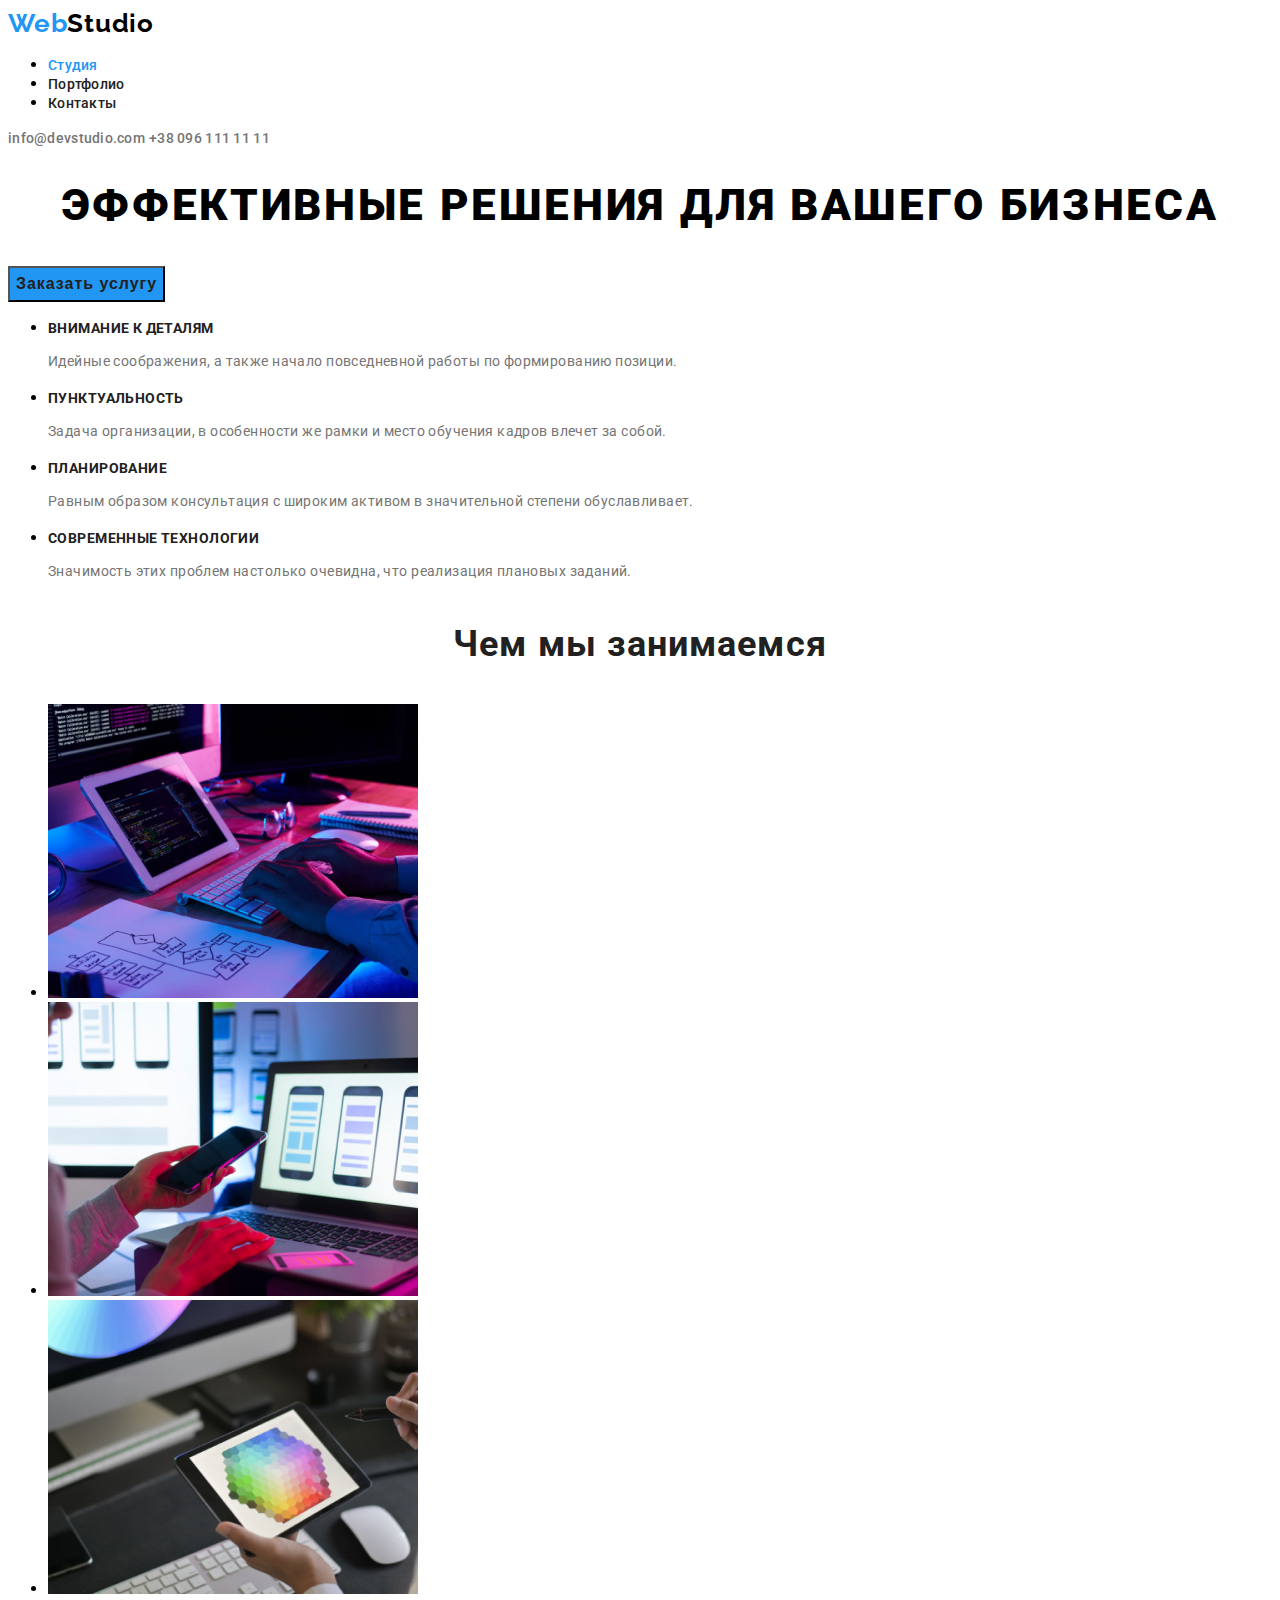
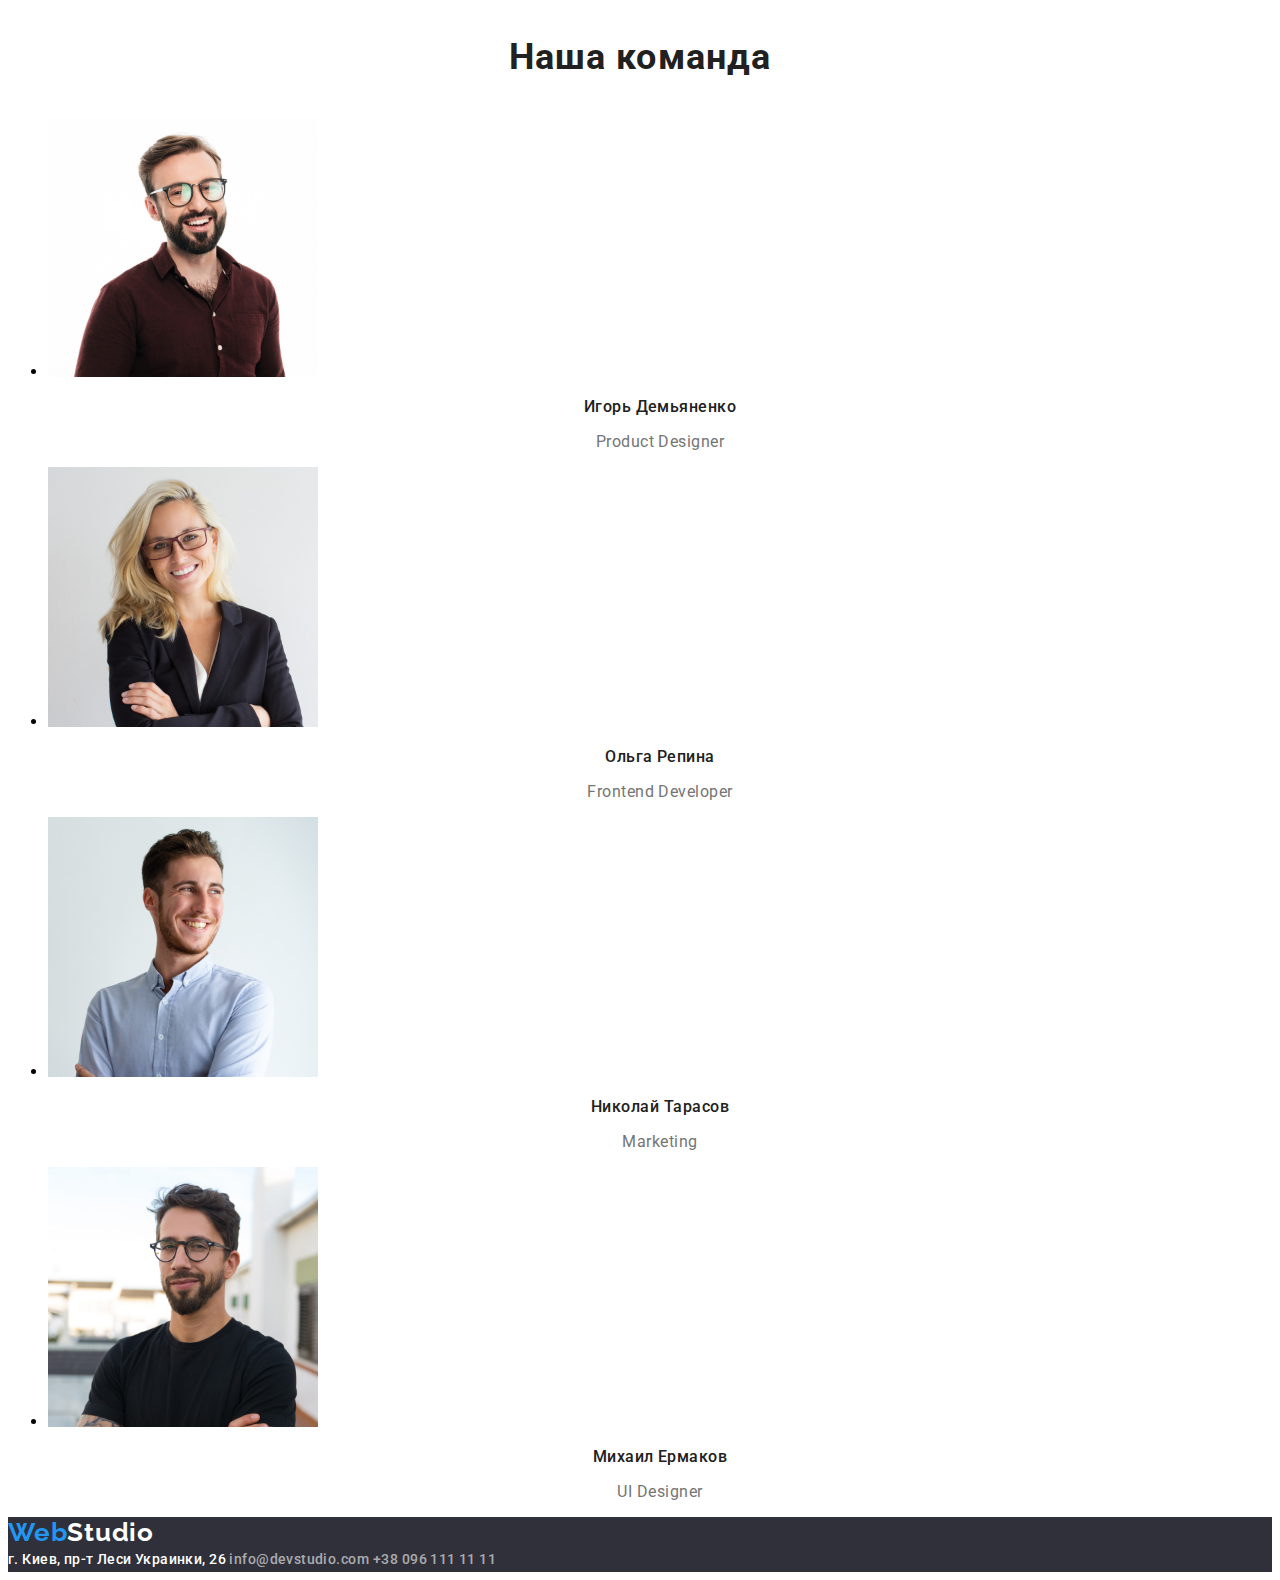
<file: index.html>
<!DOCTYPE html>
<html lang="ru">
  <!-- HEAD -->
  <head>
    <meta charset="UTF-8" />
    <meta name="viewport" content="width=device-width, initial-scale=1.0" />
    <title>WebStudio</title>
    <link rel="preconnect" href="https://fonts.gstatic.com" />
    <link
      href="https://fonts.googleapis.com/css2?family=Raleway:wght@700&family=Roboto:wght@400;500;700;900&display=swap"
      rel="stylesheet"
    />
    <link rel="stylesheet" href="css/style.css" />
  </head>
  <!-- BODY -->
  <body>
    <!-- Шапка -->
    <header class="header">
      <nav class="nav">
        <!-- Логотип -->
        <a href="index.html" class="logo-dark">
          <span class="logo-accent">Web</span>Studio</a
        >
        <ul class="nav-list">
          <li class="nav-list-item">
            <a class="nav-list-link current-nav" href="index.html">Студия</a>
          </li>
          <li class="nav-list-item">
            <a class="nav-list-link" href="./portfolio/portfolio.html"
              >Портфолио</a
            >
          </li>
          <li class="nav-list-item">
            <a class="nav-list-link" href="#">Контакты</a>
          </li>
        </ul>
      </nav>
      <address class="header-contact">
        <a class="header-contact-mail" href="mailto:info@devstudio.com"
          >info@devstudio.com</a
        >
        <a class="header-contact-tel" href="tel:+380961111111"
          >+38 096 111 11 11</a
        >
      </address>
    </header>
    <!-- Мейн -->
    <main class="main">
      <!-- Герой -->
      <section class="hero">
        <h1 class="main-heading">Эффективные решения для вашего бизнеса</h1>
        <button class="hero-btn" type="button">Заказать услугу</button>
      </section>
      <!-- Особенности -->
      <section class="feature">
        <!-- Скрытый заголовок -->
        <h2 class="visually-hidden">Особенности</h2>
        <ul class="feature-list">
          <li class="feature-item">
            <h3 class="feature-name">Внимание к деталям</h3>
            <p class="feature-text">
              Идейные соображения, а также начало повседневной работы по
              формированию позиции.
            </p>
          </li>
          <li class="feature-item">
            <h3 class="feature-name">Пунктуальность</h3>
            <p class="feature-text">
              Задача организации, в особенности же рамки и место обучения кадров
              влечет за собой.
            </p>
          </li>
          <li class="feature-item">
            <h3 class="feature-name">Планирование</h3>
            <p class="feature-text">
              Равным образом консультация с широким активом в значительной
              степени обуславливает.
            </p>
          </li>
          <li class="feature-item">
            <h3 class="feature-name">Современные технологии</h3>
            <p class="feature-text">
              Значимость этих проблем настолько очевидна, что реализация
              плановых заданий.
            </p>
          </li>
        </ul>
      </section>
      <!-- Чем мы занимаемся -->
      <section class="about">
        <h2 class="about-title">Чем мы занимаемся</h2>
        <ul class="about-list">
          <li class="about-item">
            <img
              class="about-img"
              src="./images/what-we-do/img.jpg"
              alt="Пишем код"
              width="370"
              height="294"
            />
          </li>
          <li class="about-item">
            <img
              class="about-img"
              src="./images/what-we-do/img-1.jpg"
              alt="Проверяем как работает на смартфоне "
              width="370"
              height="294"
            />
          </li>
          <li class="about-item">
            <img
              class="about-img"
              src="./images/what-we-do/img-2.jpg"
              alt="Ресуем на планшате"
              width="370"
              height="294"
            />
          </li>
        </ul>
      </section>
      <!-- Наша команда -->
      <section class="team">
        <h2 class="team-title">Наша команда</h2>
        <ul class="teal-list">
          <li class="team-item">
            <img
              class="team-img"
              src="./images/our-team/img.jpg"
              alt="Игорь Демьяненко"
              width="270"
              height="260"
            />
            <h3 class="team-person">Игорь Демьяненко</h3>
            <p class="team-person-job" lang="en">Product Designer</p>
          </li>
          <li class="team-item">
            <img
              class="team-img"
              src="./images/our-team/img-1.jpg"
              alt="Ольга Репина"
              width="270"
              height="260"
            />
            <h3 class="team-person">Ольга Репина</h3>
            <p class="team-person-job" lang="en">Frontend Developer</p>
          </li>
          <li class="team-item">
            <img
              class="team-img"
              src="./images/our-team/img-2.jpg"
              alt="Николай Тарасов"
              width="270"
              height="260"
            />
            <h3 class="team-person">Николай Тарасов</h3>
            <p class="team-person-job" lang="en">Marketing</p>
          </li>
          <li class="team-item">
            <img
              class="team-img"
              src="./images/our-team/img-3.jpg"
              alt="Михаил Ермаков"
              width="270"
              height="260"
            />
            <h3 class="team-person">Михаил Ермаков</h3>
            <p class="team-person-job" lang="en">UI Designer</p>
          </li>
        </ul>
      </section>
    </main>
    <!-- Подвал -->
    <footer class="footer">
      <!-- Логотип -->
      <a href="index.html" class="logo-light">
        <span class="logo-accent">Web</span>Studio</a
      >
      <!-- Контакты -->
      <address class="footer-contact">
        <div>
          <a
            class="footer-contact-address"
            href="https://goo.gl/maps/ALUFqavCYico1sUj7"
          >
            г. Киев, пр-т Леси Украинки, 26
          </a>
          <a class="footer-contact-mail" href="mailto:info@devstudio.com"
            >info@devstudio.com</a
          >
          <a class="footer-contact-tel" href="tel:+380961111111"
            >+38 096 111 11 11</a
          >
        </div>
      </address>
    </footer>
  </body>
</html>
</file>
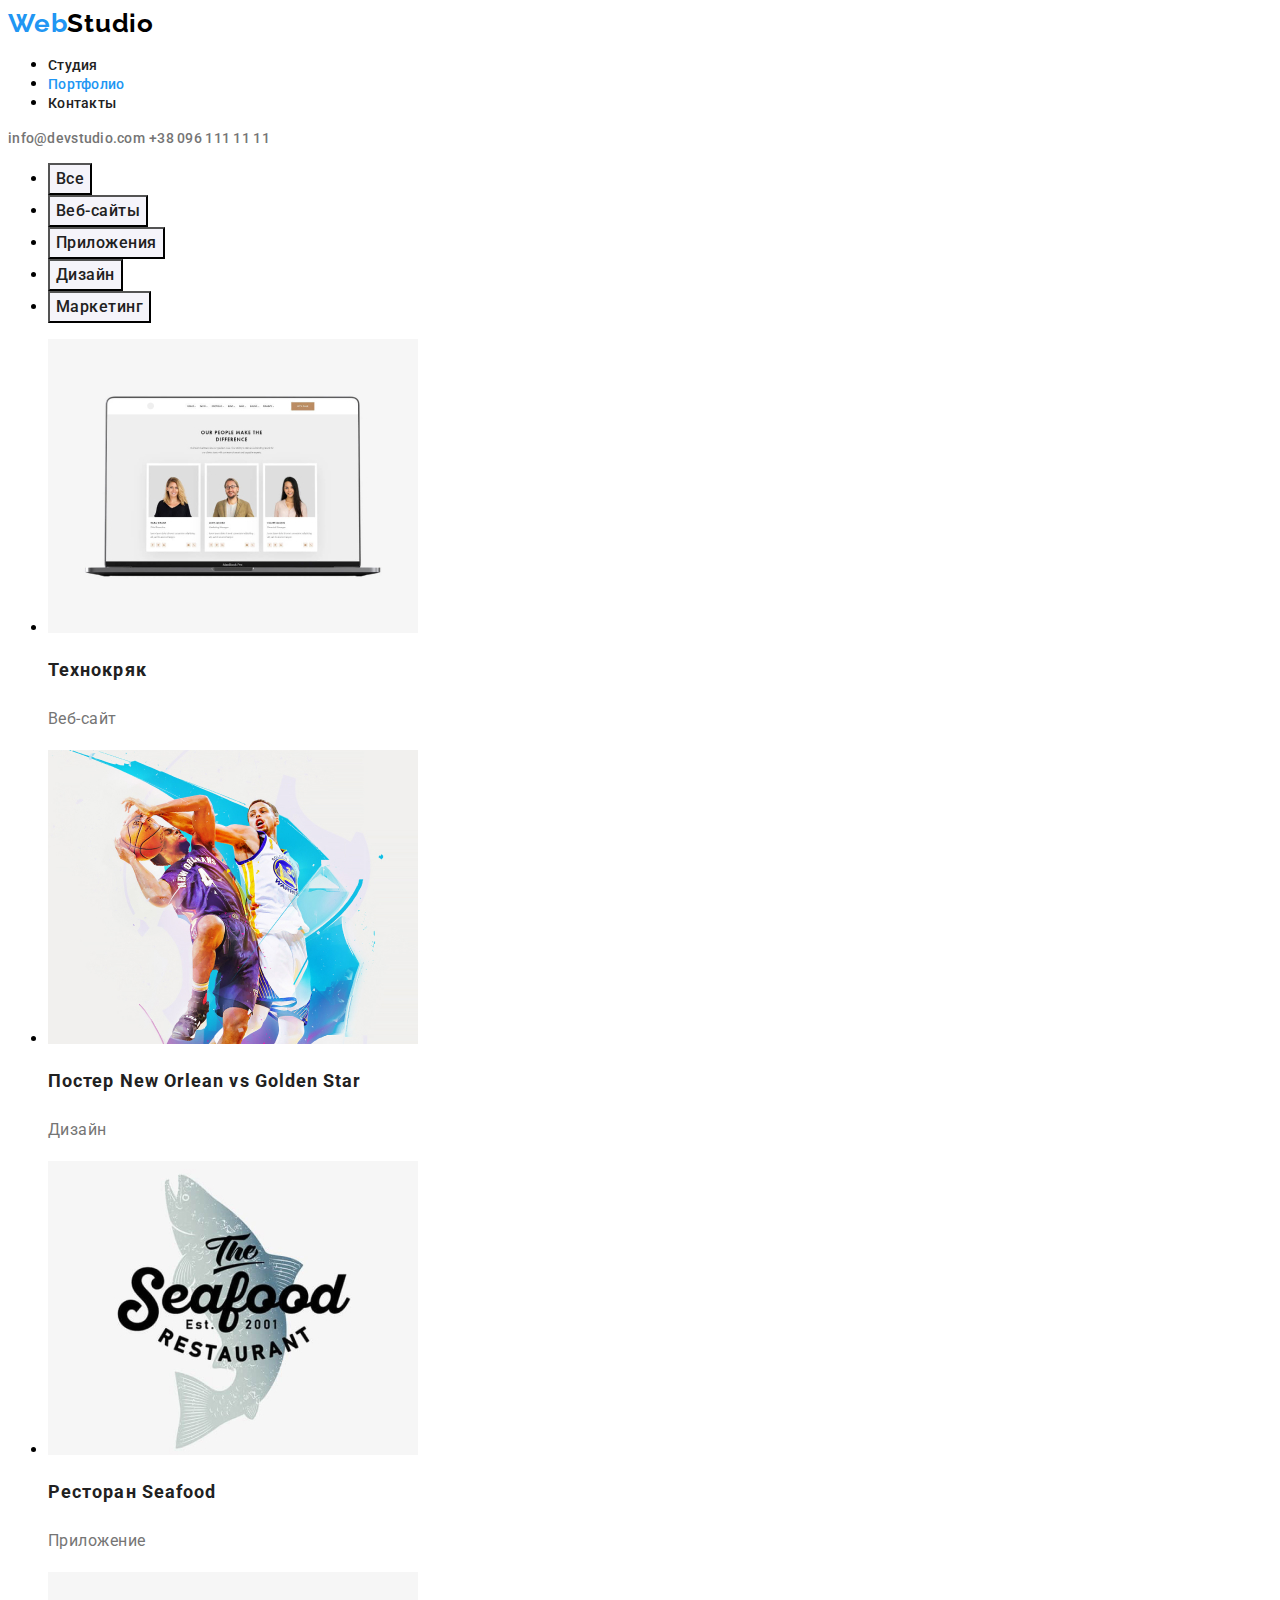
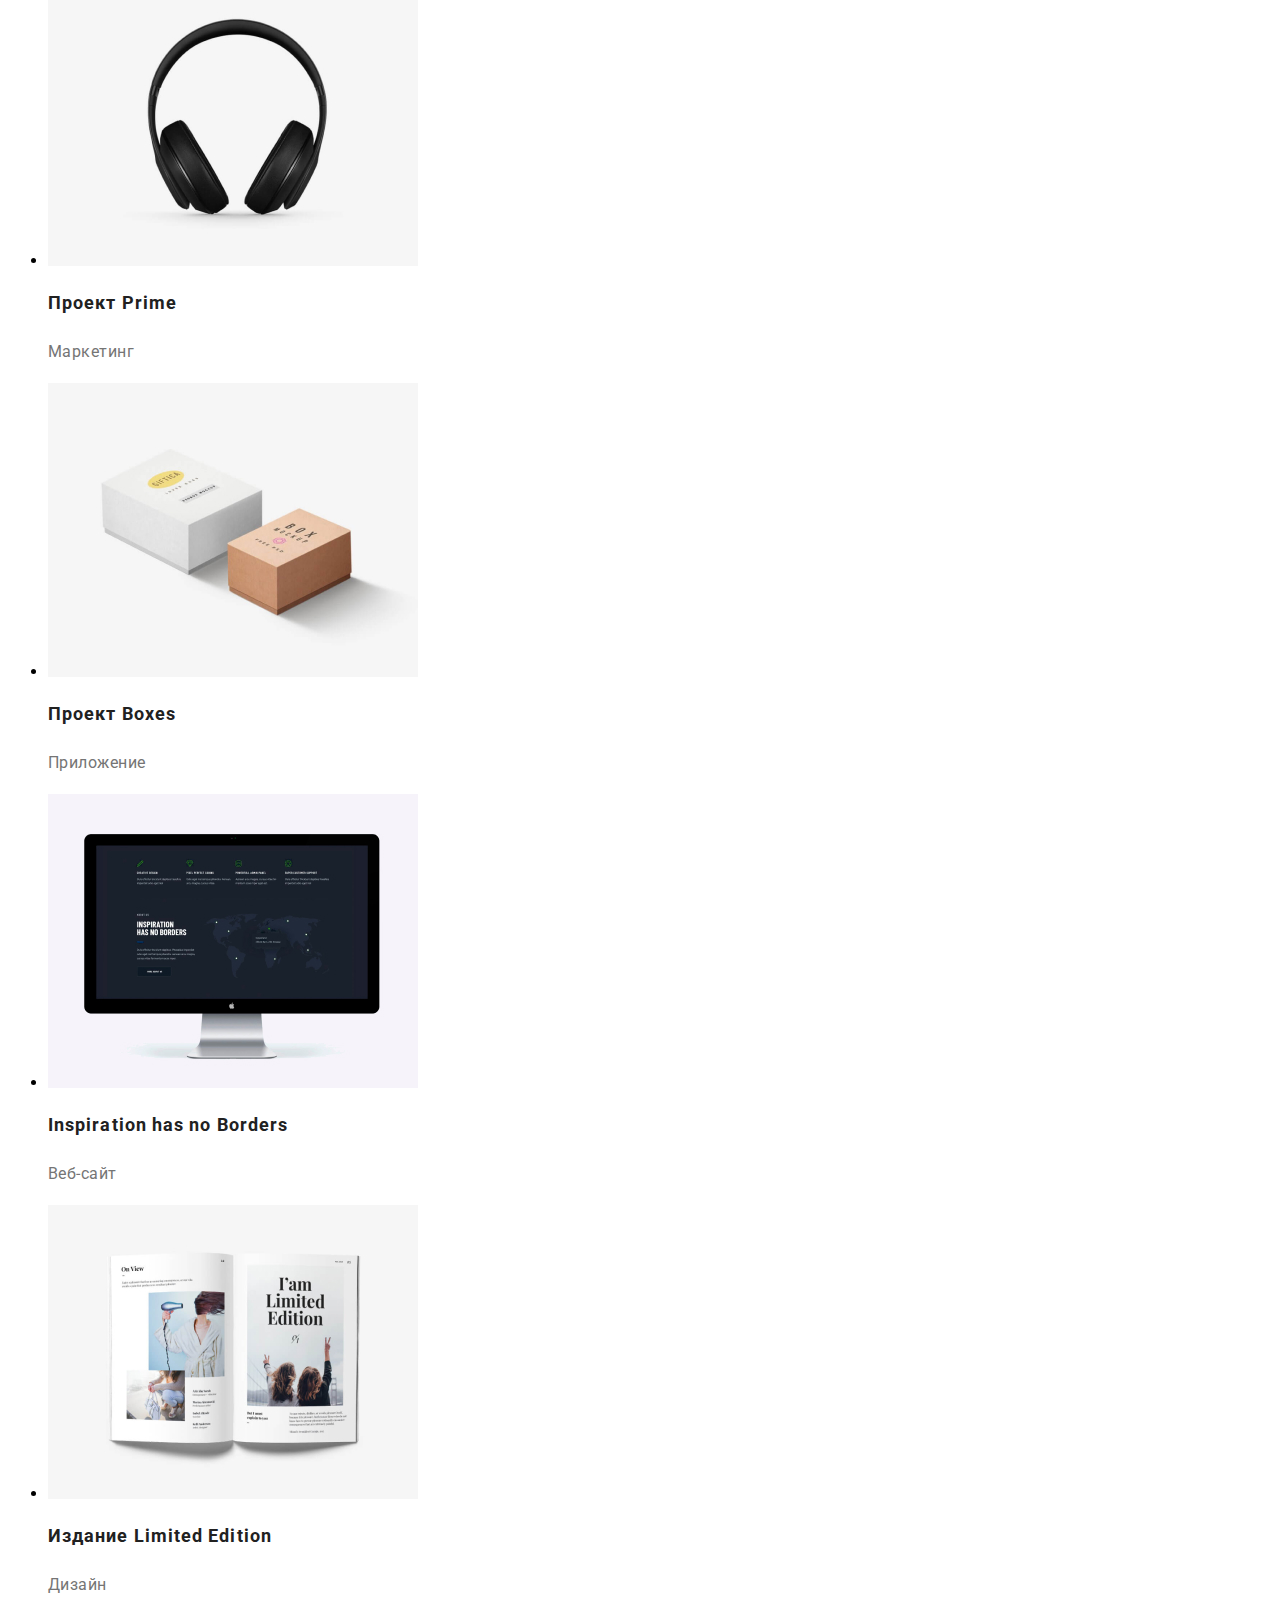
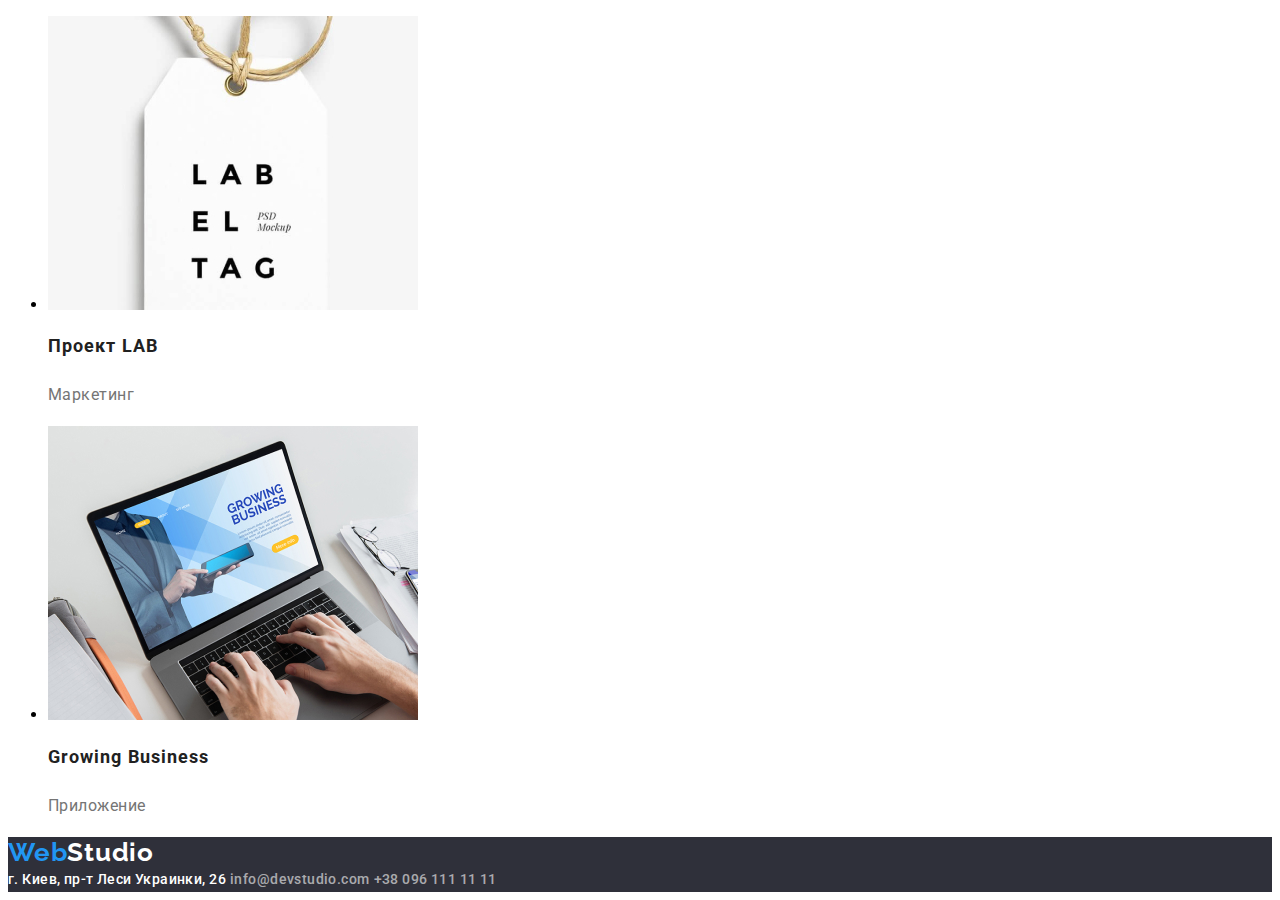
<file: portfolio/portfolio.html>
<!DOCTYPE html>
<html lang="ru">
  <head>
    <meta charset="UTF-8" />
    <meta name="viewport" content="width=device-width, initial-scale=1.0" />
    <title>Portfolio</title>
    <link rel="preconnect" href="https://fonts.gstatic.com" />
    <link
      href="https://fonts.googleapis.com/css2?family=Raleway:wght@700&family=Roboto:wght@400;500;700;900&display=swap"
      rel="stylesheet"
    />
    <link rel="stylesheet" href="../css/style.css" />
  </head>
  <body>
    <!-- Шапка -->
    <header class="header">
      <nav class="nav">
        <!-- Логотип -->
        <a href="../index.html" class="logo-dark">
          <span class="logo-accent">Web</span>Studio</a
        >
        <ul class="nav-list">
          <li class="nav-list-item">
            <a class="nav-list-link" href="../index.html">Студия</a>
          </li>
          <li class="nav-list-item">
            <a class="nav-list-link current-nav" href="portfolio.html"
              >Портфолио</a
            >
          </li>
          <li class="nav-list-item">
            <a class="nav-list-link" href="#">Контакты</a>
          </li>
        </ul>
      </nav>
      <address class="header-contact">
        <a class="header-contact-mail" href="mailto:info@devstudio.com"
          >info@devstudio.com</a
        >
        <a class="header-contact-tel" href="tel:+380961111111"
          >+38 096 111 11 11</a
        >
      </address>
    </header>
    <!-- Мейн -->
    <main>
      <!-- Радио-кнопки  -->
      <section>
        <!-- Скрытый заголовок -->
        <h1 class="visually-hidden">Portfolio</h1>
        <!-- Радио-кнопки для портфолио -->
        <ul class="radio-btn-list">
          <li class="radio-btn-item">
            <button class="radio-btn current-btn" type="button">Все</button>
          </li>
          <li class="radio-btn-item">
            <button class="radio-btn" type="button">Веб-сайты</button>
          </li>
          <li class="radio-btn-item">
            <button class="radio-btn" type="button">Приложения</button>
          </li>
          <li class="radio-btn-item">
            <button class="radio-btn" type="button">Дизайн</button>
          </li>
          <li class="radio-btn-item">
            <button class="radio-btn" type="button">Маркетинг</button>
          </li>
        </ul>
        <!-- Список с портфолио -->
        <ul class="portfolio-list">
          <li class="portfolio-item">
            <img
              class="portfolio-img"
              src="../images/portfolio/img.jpg"
              alt=" Вид страницы"
              width="370"
              height="294"
            />
            <h2 class="portfolio-title">Технокряк</h2>
            <p class="portfolio-description">Веб-сайт</p>
          </li>
          <li class="portfolio-item">
            <img
              class="portfolio-img"
              src="../images/portfolio/img-1.jpg"
              alt="Баскетболисты"
              width="370"
              height="294"
            />
            <h2 class="portfolio-title">Постер New Orlean vs Golden Star</h2>
            <p class="portfolio-description">Дизайн</p>
          </li>
          <li class="portfolio-item">
            <img
              class="portfolio-img"
              src="../images/portfolio/img-2.jpg"
              alt="Картинка с логотипом ресторана"
              width="370"
              height="294"
            />
            <h2 class="portfolio-title">Ресторан Seafood</h2>
            <p class="portfolio-description">Приложение</p>
          </li>
          <li class="portfolio-item">
            <img
              class="portfolio-img"
              src="../images/portfolio/img-3.jpg"
              alt="Наушники"
              width="370"
              height="294"
            />
            <h2 class="portfolio-title">Проект Prime</h2>
            <p class="portfolio-description">Маркетинг</p>
          </li>
          <li class="portfolio-item">
            <img
              class="portfolio-img"
              src="../images/portfolio/img-4.jpg"
              alt="Коробки"
              width="370"
              height="294"
            />
            <h2 class="portfolio-title">Проект Boxes</h2>
            <p class="portfolio-description">Приложение</p>
          </li>
          <li class="portfolio-item">
            <img
              class="portfolio-img"
              src="../images/portfolio/img-5.jpg"
              alt="АйМак"
              width="370"
              height="294"
            />
            <h2 class="portfolio-title">Inspiration has no Borders</h2>
            <p class="portfolio-description">Веб-сайт</p>
          </li>
          <li class="portfolio-item">
            <img
              class="portfolio-img"
              src="../images/portfolio/img-6.jpg"
              alt="Книга"
              width="370"
              height="294"
            />
            <h2 class="portfolio-title">Издание Limited Edition</h2>
            <p class="portfolio-description">Дизайн</p>
          </li>
          <li class="portfolio-item">
            <img
              class="portfolio-img"
              src="../images/portfolio/img-7.jpg"
              alt="Бирка"
              width="370"
              height="294"
            />
            <h2 class="portfolio-title">Проект LAB</h2>
            <p class="portfolio-description">Маркетинг</p>
          </li>
          <li class="portfolio-item">
            <img
              class="portfolio-img"
              src="../images/portfolio/img-8.jpg"
              alt="Ноутбук"
              width="370"
              height="294"
            />
            <h2 class="portfolio-title">Growing Business</h2>
            <p class="portfolio-description">Приложение</p>
          </li>
        </ul>
      </section>
    </main>
    <!-- Подвал -->
    <footer class="footer">
      <!-- Логотип -->
      <a href="../index.html" class="logo-light">
        <span class="logo-accent">Web</span>Studio</a
      >
      <!-- Контакты -->
      <address class="footer-contact">
        <div>
          <a
            class="footer-contact-address"
            href="https://goo.gl/maps/ALUFqavCYico1sUj7"
            >г. Киев, пр-т Леси Украинки, 26</a
          >
          <a class="footer-contact-mail" href="mailto:info@devstudio.com"
            >info@devstudio.com</a
          >
          <a class="footer-contact-tel" href="tel:+380961111111"
            >+38 096 111 11 11</a
          >
        </div>
      </address>
    </footer>
  </body>
</html>
</file>
<file: css/style.css>
/* ===================== Компоненты ============== */
:root {
  --accent-color: #2196f3;
  --main-font: "Roboto", sans-serif;
  --secondary-font: "Raleway", sans-serif;
}
body {
  font-family: var(--main-font);
}
ul {
  text-decoration: none;
}
a {
  text-decoration: none;
}
.visually-hidden {
  position: absolute;
  width: 1px;
  height: 1px;
  margin: -1px;
  border: 0;
  padding: 0;

  white-space: nowrap;
  clip-path: inset(100%);
  clip: rect(0 0 0 0);
  overflow: hidden;
}
/* ======================= Главная страница =============*/
/* ======================= Шапка =====================*/
/* logo-header */
.logo-dark {
  font-family: var(--secondary-font);
  font-weight: 700;
  font-size: 26px;
  line-height: 1.192;
  letter-spacing: 0.03em;
  color: #000000;
}
.logo-dark > .logo-accent {
  color: var(--accent-color);
}
/* nav-list */
.nav-list-link {
  font-weight: 500;
  font-size: 14px;
  line-height: 1.143;
  letter-spacing: 0.02em;
  color: #212121;
}
.current-nav {
  color: var(--accent-color);
}
.nav-list-link:hover,
.nav-list-link:focus,
.header-contact-mail:hover,
.header-contact-mail:focus,
.header-contact-tel:hover,
.header-contact-tel:focus {
  color: var(--accent-color);
}
/* header-contact */

.header-contact-mail,
.header-contact-tel {
  font-weight: 500;
  font-size: 14px;
  line-height: 1.143;
  letter-spacing: 0.02em;
  color: #757575;
  font-style: normal;
}
/* ======================= Шапка =====================*/
/* ======================= Герой =====================*/
.main-heading {
  font-weight: 900;
  font-size: 44px;
  line-height: 1.363;
  text-align: center;
  letter-spacing: 0.06em;
  text-transform: uppercase;
  /* color: #ffffff; */
}
.hero-btn {
  font-weight: 700;
  font-size: 16px;
  line-height: 1.875;
  display: flex;
  align-items: center;
  text-align: center;
  letter-spacing: 0.06em;
  color: #212121;
  background-color: var(--accent-color);
}
/* .hero-btn:hover, */
.hero-btn:focus {
  color: #ffffff;
}
/* ======================= Герой =====================*/
/* ======================= Особености =====================*/
.feature-name {
  font-weight: 700;
  font-size: 14px;
  line-height: 1.143;
  letter-spacing: 0.03em;
  text-transform: uppercase;
  color: #212121;
}
.feature-text {
  font-weight: 400;
  font-size: 14px;
  line-height: 1.714;
  letter-spacing: 0.03em;
  color: #757575;
}
/* ======================= Особености =====================*/
/* ======================= Чем мы занимаемся =====================*/
.about-title,
.team-title {
  font-weight: 700;
  font-size: 36px;
  line-height: 1.667;
  text-align: center;
  letter-spacing: 0.03em;
  color: #212121;
}
/* ======================= Чем мы занимаемся =====================*/
/* ======================= Наша команда =====================*/
.team-person {
  font-weight: 500;
  font-size: 16px;
  line-height: 1.187;
  text-align: center;
  letter-spacing: 0.03em;
  color: #212121;
}
.team-person-job {
  font-weight: 400;
  font-size: 16px;
  line-height: 1.187;
  text-align: center;
  letter-spacing: 0.03em;
  color: #757575;
}
/* ======================= Наша команда =====================*/
/* ======================= Подвал =====================*/
.footer {
  background-color: #2f303a;
}
.footer-contact-address {
  font-style: normal;
  font-weight: 500;
  font-size: 14px;
  line-height: 1.714;
  letter-spacing: 0.03em;
  color: #ffffff;
}
.footer-contact-mail,
.footer-contact-tel {
  font-style: normal;
  font-weight: 500;
  font-size: 14px;
  line-height: 1.714;
  letter-spacing: 0.03em;
  color: rgba(255, 255, 255, 0.6);
}
.footer-contact-mail:hover,
.footer-contact-mail:focus,
.footer-contact-tel:hover,
.footer-contact-tel:focus {
  color: var(--accent-color);
}
.logo-light {
  font-family: var(--secondary-font);
  font-weight: 700;
  font-size: 26px;
  line-height: 1.192;
  letter-spacing: 0.03em;
  color: #ffffff;
}
.logo-light > .logo-accent {
  color: var(--accent-color);
}
/* ======================= Подвал =====================*/
/* ======================= Главная страница =============*/
/* ======================= Портфолио =============*/
/* ======================= Радио кнопки =============*/
.radio-btn {
  font-family: var(--main-font);
  font-weight: 500;
  font-size: 16px;
  line-height: 1.625;
  text-align: center;
  letter-spacing: 0.03em;
  color: #212121;
  background-color: #f5f4fa;
}
.radio-btn:hover,
.radio-btn:focus {
  font-family: var(--main-font);
  color: #ffffff;
  background-color: var(--accent-color);
}
/* ======================= Список Портфолио =============== */

.portfolio-title {
  font-weight: 700;
  font-size: 18px;
  line-height: 2;
  letter-spacing: 0.06em;
  color: #212121;
}
.portfolio-description {
  font-weight: 400;
  font-size: 16px;
  line-height: 1.875;
  letter-spacing: 0.03em;
  color: #757575;
}

/* ======================= Список Портфолио =============== */
</file>
